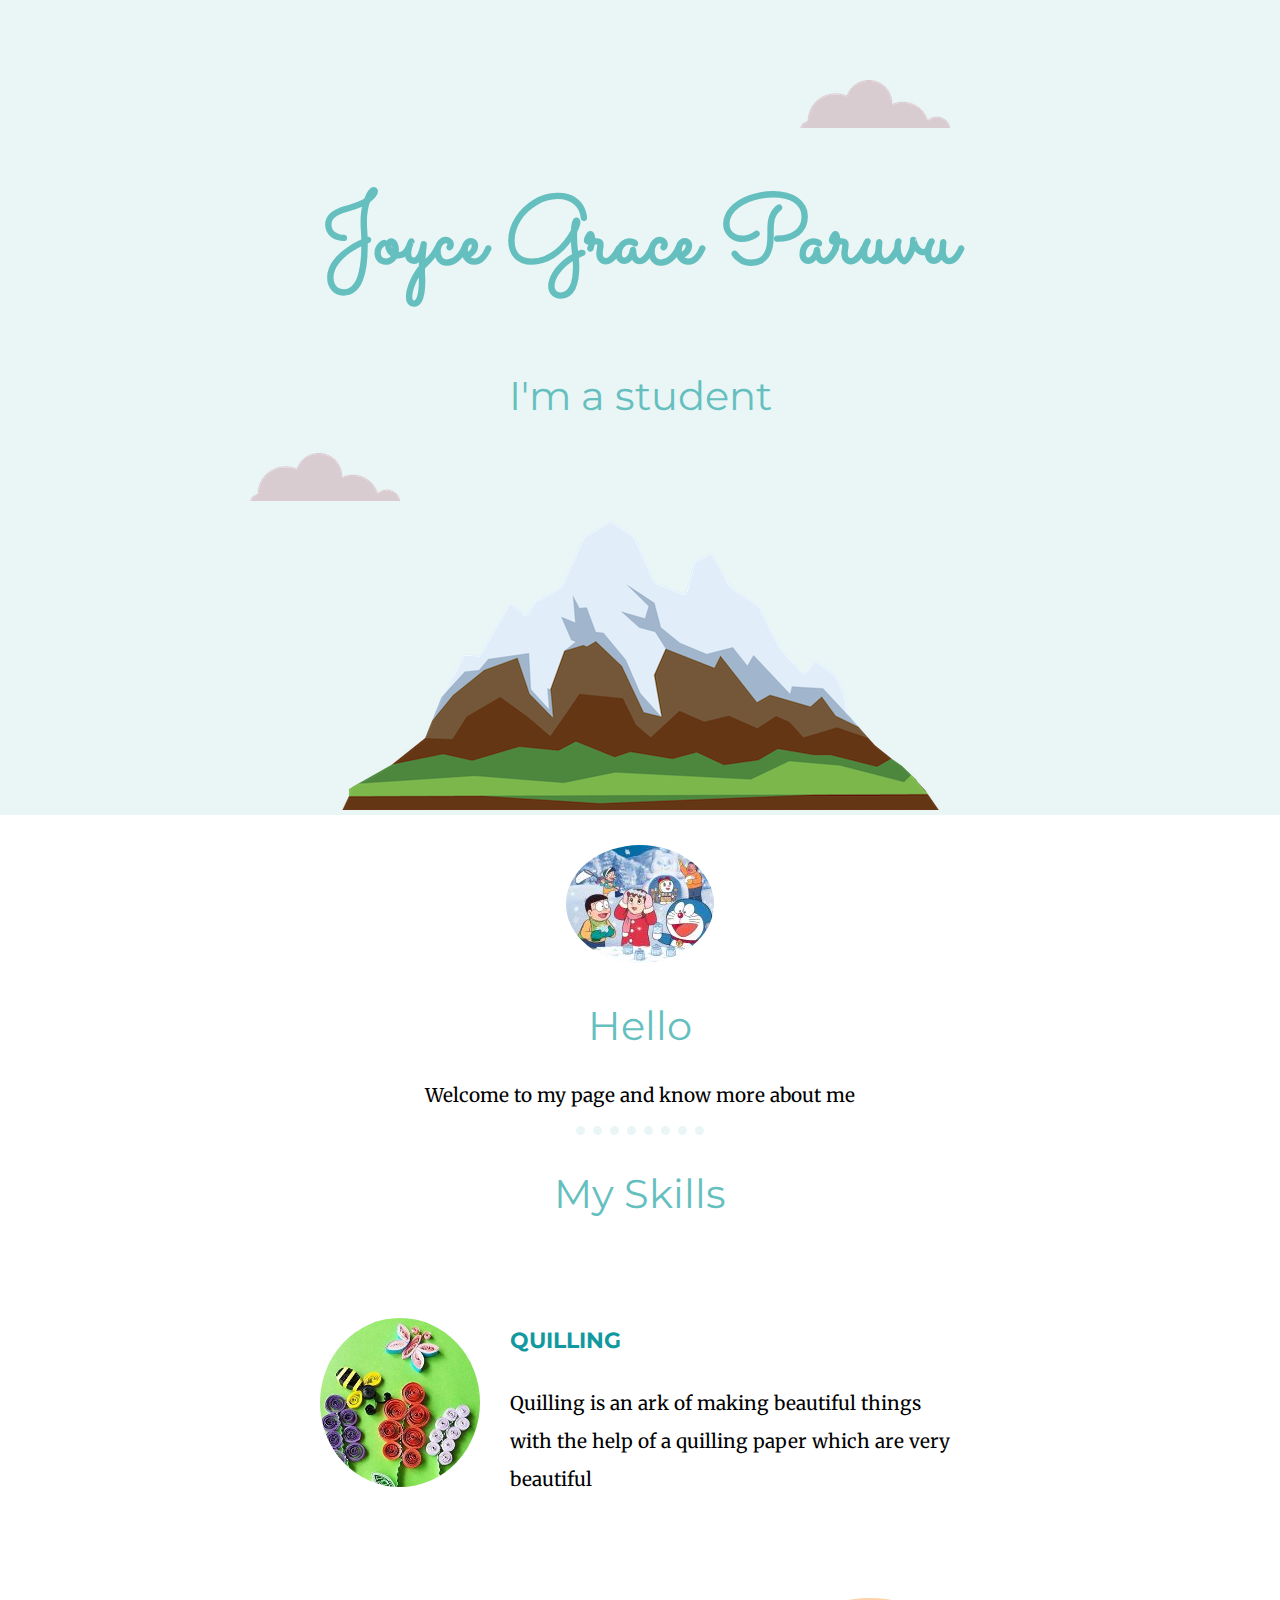
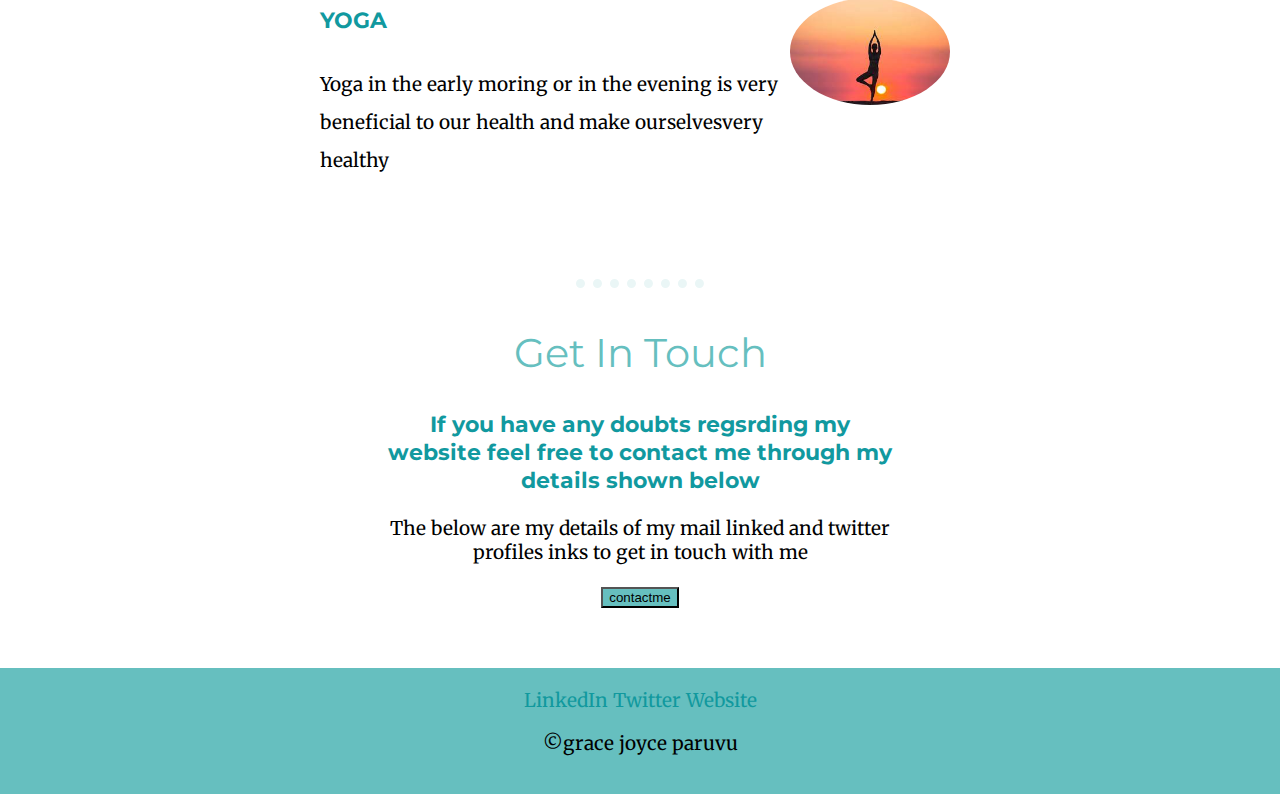
<file: index.html>
<!DOCTYPE html>
<html lang="en" dir="ltr">
  <head>
    <meta charset="utf-8">
    <title>joyce personal site</title>
    <link rel="stylesheet" href="css/styles.css">
    <link rel="icon" href="favicon.ico">
  </head>
  <body>
    <div class="top-container">
      <img class="top-cloud" src="cloud.png" alt="cloudimage">
      <link rel="preconnect" href="https://fonts.googleapis.com">
<link rel="preconnect" href="https://fonts.gstatic.com" crossorigin>
<link href="https://fonts.googleapis.com/css2?family=Merriweather&family=Montserrat&family=Sacramento&display=swap" rel="stylesheet">
    <h1>
       Joyce Grace Paruvu
    </h1>
  <h2> I'm a student </h2>
    <img class="bottom-cloud" src="cloud.png" alt="cloud image" >
    <img src="mountain.png" alt= "mountain image" >
  </div>
    <div class="middle-container">
      <div class="profile">
        <img class="pic" src="8891632.jpg" alt="profile image">
        <h2>Hello</h2>
        <p>Welcome to my page and know more about me</p>
      </div>
      <hr>
      <div class="skills">
        <h2>My Skills</h2>
        <div class="skill-row">
          <img class="quilling" src="quilling.jpg" alt="quilling image">

          <h3>QUILLING</h3>
          <p class="quill-des">Quilling is an ark of making beautiful things with the help of a quilling paper which are very beautiful</p>
        </div>
        <div class="skill-row">
          <img class="yoga" src="yoga.jfif" alt="yoga image">
          <h3>YOGA</h3>
          <p class="yoga-des">Yoga in the early moring or in the evening is very beneficial to our health and make ourselvesvery healthy</p>
        </div>
      </div>
      <hr>
      <div class="contact-me">
        <h2>Get In Touch</h2>
        <h3>If you have any doubts regsrding my website feel free to contact me through my details shown below</h3>
        <p>The below are my details of my mail linked and twitter profiles inks to get in touch with me</p>
        <button class="btn btn-primary">contactme</button>
      </div>
    </div>


    <div class="bottom-container">
      <a class="footer-link" href="https://www.linkedin.com/">LinkedIn </a>
      <a class="footer-link" href="https://twitter.com/"> Twitter </a>
      <a class="footer-link" href="https://www.appbrewery.co/"> Website </a>
      <p>©grace joyce paruvu</p>
    </div>
</file>
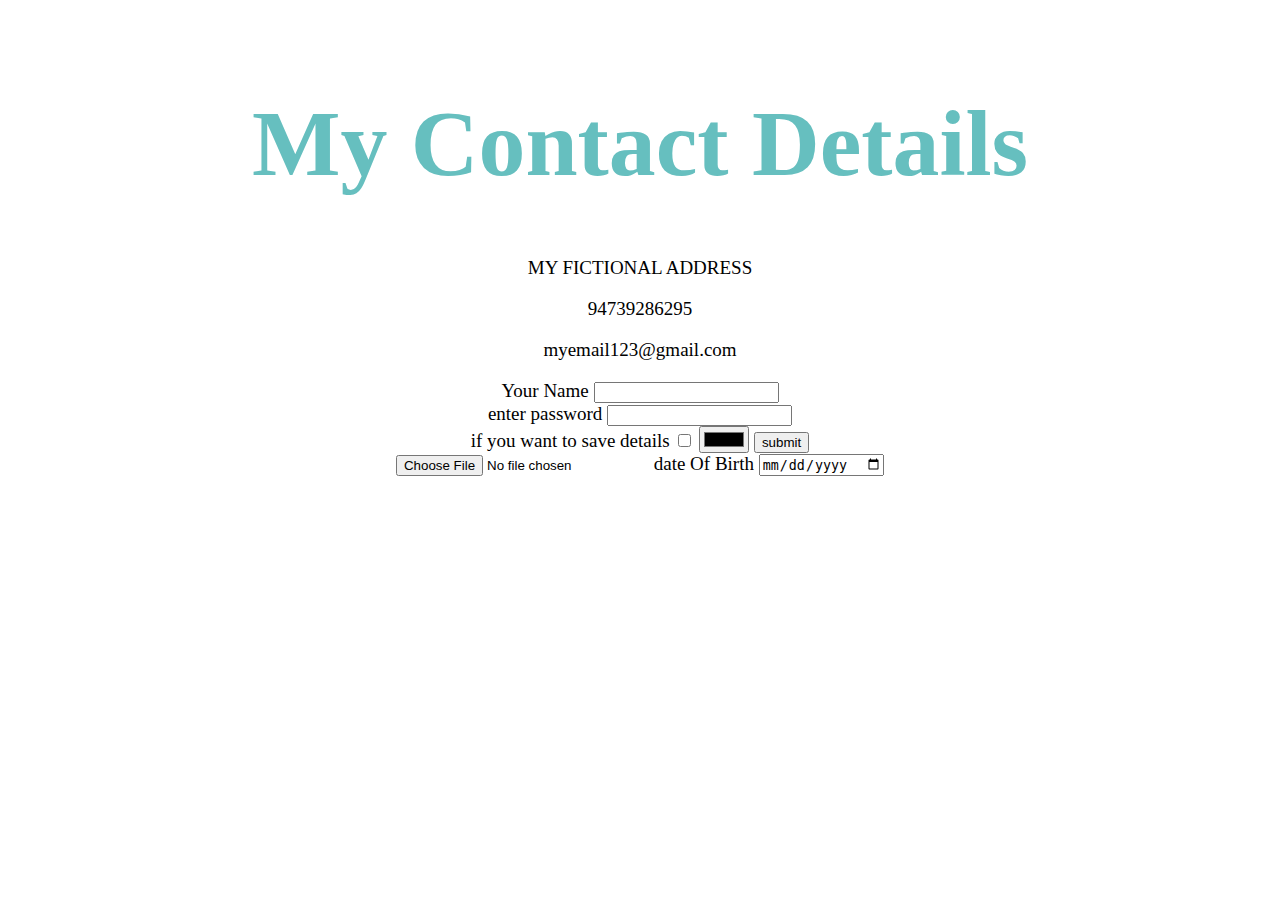
<file: contactme.html>
<!DOCTYPE html>
<html lang="en" dir="ltr">
  <head>
    <meta charset="utf-8">
    <title>Contact Me</title>
    <link rel="stylesheet" href="css/styles.css">
  </head>
  <body>
  <h1>My Contact Details</h1>
  <p>MY FICTIONAL ADDRESS</p>
  <p>94739286295</p>
  <p>myemail123@gmail.com</p>
  <form class="" action="mailto:123@gmail.com" method="post">
    <label>Your Name</label>
    <input type="text" name="yourname" value=""><br>
    <label>enter password</label>
    <input type="password" name="password" value=""><br>
    <label>if you want to save details</label>
    <input type="checkbox" name="checkbox" value="" >
    <input type="color" name="color" value="" >
    <input type="submit" name="submit" value="submit"><br>
    <input type="file" name="" value =""<br >
    <label>date Of Birth</label>
    <input type="date" name="" value=""><br>
    </form>

  </body>
</html>
</file>
<file: css/styles.css>
.top-cloud {
  padding: 30px;
  position: absolute;
  top: 50px;
  right: 300px;
}
h1 {
  font-family: 'Sacramento', cursive;
  font-size: 5.862rem;
  margin: 50px auto 15px auto;
  color: #66BFBF;
  line-height: 2;
}
h2 {
  color: #66BFBF;
  font-family: 'Montserrat',sans-serif;
  font-size: 2.5rem;
  font-weight: normal;
}
h3 {
  color: #11999F;
  font-family: 'Montserrat', sans-serif;
}
body {
  margin: 0 ;
  text-align: center;
  font-family: 'Merriweather', serif;
  background-color: white;
  font-size: 19px;
}

.quilling {
  width: 25%;
  border-radius: 50%;
  float:left;
  margin-right: 30px
}
.yoga {
  width: 25%;
  border-radius: 50%;
  float: right;
  margin-right: 10px;
}
.top-container {
  position: relative;
  background-color: #EAF6F6;
  padding-top: 100px;
  margin-bottom: 30px;
}
.bottom-cloud {
  position: absolute;
  left: 250px;
}
.skill-row {
  width: 50%;
  margin: 100px auto 100px auto ;
  text-align: left;
  line-height: 2;
}
hr {
  border-style: none;
  border-top-style: dotted;
  border-color: #EAF6F6;
  border-width: 9px;
  width: 10%;
}
.bottom-container {
  background-color: #66BFBF;
  padding-top: 20px;
  padding-bottom: 20px;
  margin-top: 30px;
  }
  a {
    color: #11999E;
    text-decoration: none;
  }
  a:hover {
  color: #EAF6F6;
}
.btn {
background-color: #66BFBF;

}
.pic {
border-radius: 50%;
}
.contact-me {
  width: 40%;
  margin: 40px auto 60px;
}
</file>
